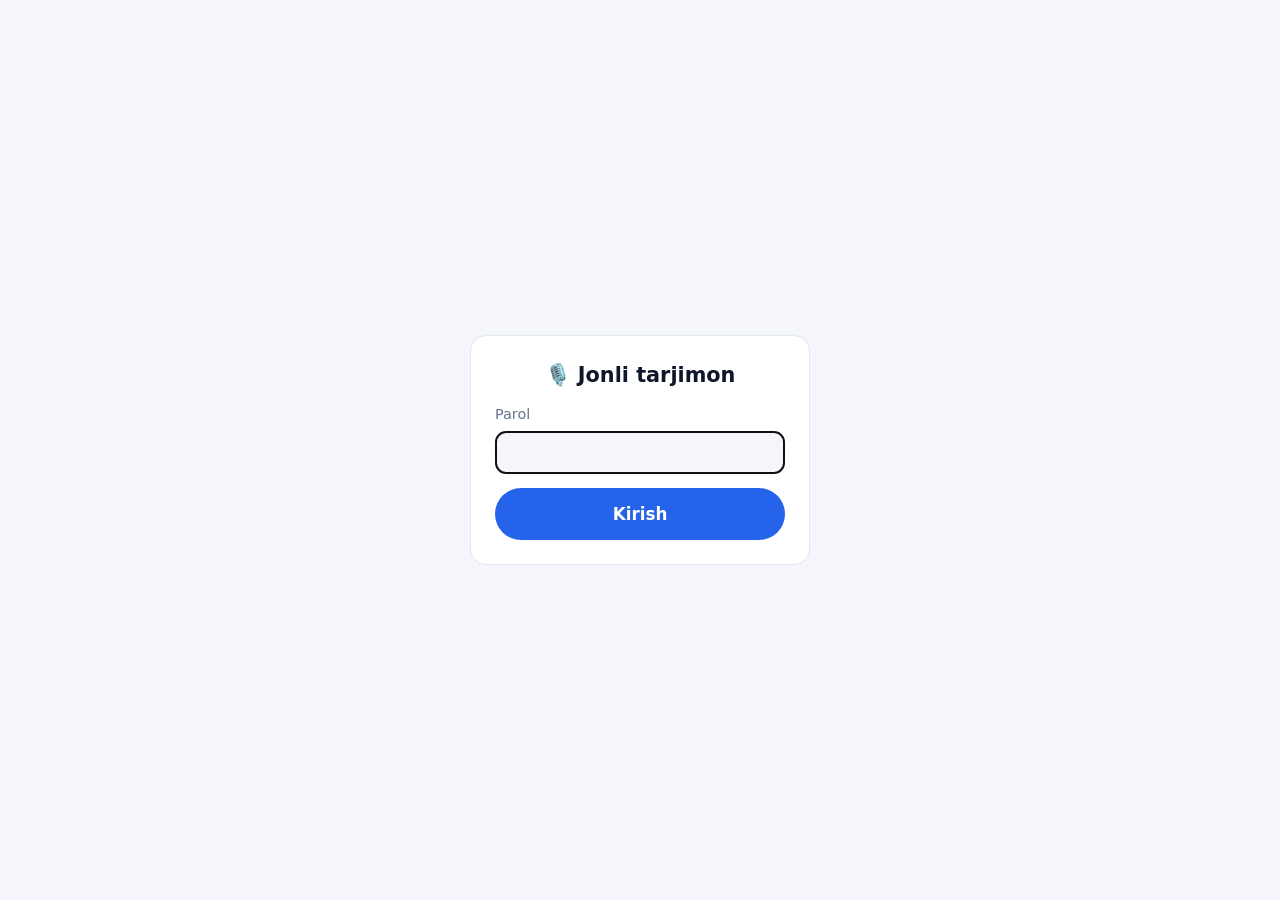
<file: static/login.html>
<!doctype html>
<html lang="uz">
<head>
  <meta charset="utf-8">
  <meta name="viewport" content="width=device-width, initial-scale=1">
  <title>Kirish · Jonli tarjimon</title>
  <link rel="icon" href="data:image/svg+xml,<svg xmlns='http://www.w3.org/2000/svg' viewBox='0 0 100 100'><text y='.9em' font-size='90'>🎙️</text></svg>">
  <link rel="stylesheet" href="/static/style.css">
</head>
<body class="login">
  <form method="post" action="/login" class="login-card">
    <h1>🎙️ Jonli tarjimon</h1>
    <label>Parol
      <input type="password" name="password" autocomplete="current-password" required autofocus>
    </label>
    <p id="error" class="error" hidden>Parol noto'g'ri</p>
    <button type="submit" class="mic">Kirish</button>
  </form>
  <script>
    if (new URLSearchParams(location.search).has("error")) document.getElementById("error").hidden = false;
  </script>
</body>
</html>
</file>
<file: static/style.css>
[hidden] {
  display: none !important;
}

:root {
  --bg: #f4f6fb;
  --panel: #ffffff;
  --text: #0f172a;
  --muted: #64748b;
  --border: #e2e8f0;
  --accent: #2563eb;
  --accent-text: #ffffff;
  --live: #dc2626;
  --ok: #16a34a;
  --warn-bg: #fef3c7;
  --warn-text: #92400e;
  --error: #dc2626;
  --shadow: 0 1px 3px rgb(15 23 42 / 0.08);
  color-scheme: light dark;
}

@media (prefers-color-scheme: dark) {
  :root {
    --bg: #0b1120;
    --panel: #111a2e;
    --text: #e2e8f0;
    --muted: #94a3b8;
    --border: #1e293b;
    --accent: #3b82f6;
    --warn-bg: #422006;
    --warn-text: #fde68a;
    --error: #f87171;
    --shadow: none;
  }
}

* { box-sizing: border-box; }

/* no pull-to-refresh: a reload would silently end the recording */
html, body { height: 100%; overscroll-behavior: none; }

body {
  margin: 0;
  display: flex;
  flex-direction: column;
  background: var(--bg);
  color: var(--text);
  font: 16px/1.45 system-ui, -apple-system, "Segoe UI", Roboto, "Noto Sans", sans-serif;
}

button, select, input { font: inherit; color: inherit; }

.bar {
  display: flex;
  align-items: center;
  gap: 12px;
  padding: 10px 16px;
  background: var(--panel);
  border-bottom: 1px solid var(--border);
}


.status { font-size: 0.85rem; color: var(--muted); display: flex; align-items: center; gap: 6px; }
.status::before { content: ""; width: 8px; height: 8px; border-radius: 50%; background: var(--muted); }
.status[data-state="online"]::before { background: var(--ok); }
.status[data-state="offline"]::before { background: var(--error); }

.link { background: none; border: 0; color: var(--accent); cursor: pointer; padding: 0; }

.settings {
  display: flex;
  flex-wrap: wrap;
  gap: 8px 16px;
  padding: 10px 16px;
  border-bottom: 1px solid var(--border);
  font-size: 0.85rem;
  color: var(--muted);
}

.settings label { display: flex; flex-direction: column; gap: 4px; }
.settings label.check { flex-direction: row; align-items: center; align-self: flex-end; color: var(--text); }

select {
  min-width: 170px;
  padding: 6px 8px;
  border: 1px solid var(--border);
  border-radius: 8px;
  background: var(--panel);
}

.warning {
  margin: 10px 16px 0;
  padding: 10px 12px;
  border-radius: 10px;
  background: var(--warn-bg);
  color: var(--warn-text);
  font-size: 0.9rem;
}

.transcript {
  flex: 1;
  overflow-y: auto;
  overscroll-behavior: contain;
  padding: 16px;
  display: flex;
  flex-direction: column;
  gap: 10px;
}

.earlier { text-align: center; margin: 0; font-size: 0.85rem; }
.placeholder { margin: auto; max-width: 520px; text-align: center; color: var(--muted); }
.placeholder .big { font-size: 1.15rem; color: var(--text); }
.muted { color: var(--muted); font-size: 0.85rem; }

.turn {
  --c: var(--accent);
  background: var(--panel);
  border: 1px solid var(--border);
  border-left: 4px solid var(--c);
  border-radius: 12px;
  padding: 10px 14px;
  box-shadow: var(--shadow);
  animation: appear 0.2s ease-out;
}

@keyframes appear { from { opacity: 0; transform: translateY(6px); } }

.turn header { display: flex; align-items: baseline; gap: 8px; margin-bottom: 4px; }
.turn time { color: var(--muted); font-size: 0.8rem; }

.who, .who-chip {
  border: 0;
  padding: 0;
  background: none;
  color: var(--c);
  font-weight: 700;
  font-size: 0.92rem;
  cursor: pointer;
}

.who:hover { text-decoration: underline; }
.unit { animation: appear 0.2s ease-out; }
.unit + .unit { margin-top: 6px; }
.unit p { margin: 0; overflow-wrap: anywhere; }
.unit .tr { font-size: 1.15rem; line-height: 1.5; }
.unit .note { color: var(--muted); font-size: 0.85rem; font-style: italic; margin-top: 2px; }
.unit .src { display: none; color: var(--muted); font-size: 0.85rem; margin-top: 2px; }
.show-src .unit .src { display: block; }
.unit.untranslated .tr { color: var(--muted); }

.live {
  display: flex;
  align-items: flex-end;
  gap: 8px;
  padding: 8px 16px;
  border-top: 1px dashed var(--border);
  background: var(--panel);
  font-size: 0.92rem;
  color: var(--muted);
}

/* anchored to its end: when the thought is longer than two lines, the oldest words are cut, not the newest */
.live-text {
  flex: 1;
  min-width: 0;
  max-height: 2.9em;
  overflow: hidden;
  overflow-wrap: anywhere;
  display: flex;
  flex-direction: column;
  justify-content: flex-end;
}
.live-text span::after { content: " …"; animation: dots 1s steps(3) infinite; }
.live-busy { white-space: nowrap; }

@keyframes dots { 0% { opacity: 0.2; } 50% { opacity: 1; } }

.context { margin: 8px 16px 0; padding: 8px 12px; border: 1px solid var(--border); border-radius: 10px; background: var(--panel); font-size: 0.9rem; }
.context summary { cursor: pointer; color: var(--muted); }
.context p { margin: 8px 0 4px; }
.terms { margin: 4px 0 0; padding-left: 18px; color: var(--muted); }

.session-title {
  flex: 1;
  min-width: 0;
  display: flex;
  align-items: center;
  gap: 8px;
  border: 0;
  background: none;
  font-size: 1.05rem;
  font-weight: 700;
  text-align: left;
  cursor: pointer;
  padding: 0;
}

.session-title #session-title { overflow: hidden; text-overflow: ellipsis; white-space: nowrap; }
.session-title .caret { color: var(--muted); font-size: 0.8rem; }

dialog.dialog {
  width: min(560px, calc(100vw - 32px));
  max-height: calc(100vh - 48px);
  padding: 16px;
  border: 1px solid var(--border);
  border-radius: 14px;
  background: var(--panel);
  color: var(--text);
}

dialog::backdrop { background: rgb(15 23 42 / 0.45); }
.dialog-head { display: flex; align-items: center; justify-content: space-between; margin: 0 0 8px; }
.dialog-head h2 { margin: 0; font-size: 1.1rem; }
.dialog h3 { font-size: 0.95rem; margin: 16px 0 6px; }
.row { display: flex; gap: 8px; flex-wrap: wrap; align-items: flex-end; margin: 8px 0; }
.row label { display: flex; flex-direction: column; gap: 4px; flex: 1 1 200px; font-size: 0.85rem; color: var(--muted); }
.row input, .row select { flex: 1 1 200px; padding: 8px 10px; border: 1px solid var(--border); border-radius: 8px; background: var(--bg); min-width: 0; }
.dialog button { padding: 8px 12px; border: 1px solid var(--border); border-radius: 8px; background: var(--panel); cursor: pointer; }
.dialog button.primary, .primary { background: var(--accent); color: var(--accent-text); border-color: var(--accent); font-weight: 600; }
.dialog button:disabled { opacity: 0.6; cursor: wait; }
.wide { width: 100%; margin-top: 4px; }
.presets { display: flex; flex-wrap: wrap; gap: 6px; }
.presets button { font-size: 0.85rem; padding: 6px 10px; }
.list { list-style: none; margin: 8px 0 0; padding: 0; display: flex; flex-direction: column; gap: 6px; }
.list li { display: flex; gap: 6px; align-items: center; }
.list li.current .item { border-color: var(--accent); }
.list .item { flex: 1; min-width: 0; display: flex; flex-direction: column; gap: 2px; padding: 8px 10px; border: 1px solid var(--border); border-radius: 10px; background: var(--bg); color: var(--text); text-align: left; text-decoration: none; cursor: pointer; }
.list .item b { overflow: hidden; text-overflow: ellipsis; white-space: nowrap; }
.list .item .muted { font-size: 0.8rem; }
.icon.small { width: 34px; height: 34px; font-size: 0.85rem; display: inline-flex; align-items: center; justify-content: center; text-decoration: none; color: var(--text); padding: 0; }

.controls { justify-content: space-between; border-top: 1px solid var(--border); border-bottom: 0; padding-bottom: max(10px, env(safe-area-inset-bottom)); }

.mic-wrap { display: flex; flex-direction: column; align-items: center; gap: 6px; flex: 1; max-width: 320px; }

.mic {
  width: 100%;
  padding: 14px 20px;
  border: 0;
  border-radius: 999px;
  background: var(--accent);
  color: var(--accent-text);
  font-size: 1.05rem;
  font-weight: 600;
  cursor: pointer;
}

.mic[data-state="running"] { background: var(--live); animation: pulse 1.6s infinite; }
.mic:disabled { opacity: 0.6; cursor: wait; }

@keyframes pulse { 50% { box-shadow: 0 0 0 8px rgb(220 38 38 / 0.18); } }

.meter { width: 100%; height: 4px; border-radius: 4px; background: var(--border); overflow: hidden; }
.meter div { height: 100%; width: 0; background: var(--ok); transition: width 0.08s linear; }
.meter div.speaking { background: var(--live); }

.hint { font-size: 0.8rem; color: var(--muted); min-height: 1.2em; }

.icon {
  width: 46px;
  height: 46px;
  border: 1px solid var(--border);
  border-radius: 50%;
  background: var(--panel);
  cursor: pointer;
  font-size: 1.1rem;
}

body.login { align-items: center; justify-content: center; padding: 16px; }

.login-card {
  width: 100%;
  max-width: 340px;
  display: flex;
  flex-direction: column;
  gap: 14px;
  padding: 24px;
  background: var(--panel);
  border: 1px solid var(--border);
  border-radius: 16px;
}

.login-card h1 { margin: 0; font-size: 1.3rem; text-align: center; }
.login-card label { display: flex; flex-direction: column; gap: 6px; color: var(--muted); font-size: 0.9rem; }
.login-card input { padding: 10px 12px; border: 1px solid var(--border); border-radius: 10px; background: var(--bg); }
.error { color: var(--error); margin: 0; font-size: 0.9rem; }

@media (max-width: 520px) {
  .settings select { min-width: 0; width: 100%; }
  .settings label { flex: 1 1 140px; }
  .unit .tr { font-size: 1.08rem; }
  .live-busy .busy-label { display: none; } /* the icon is enough; the words take the live text's room */
}
</file>
